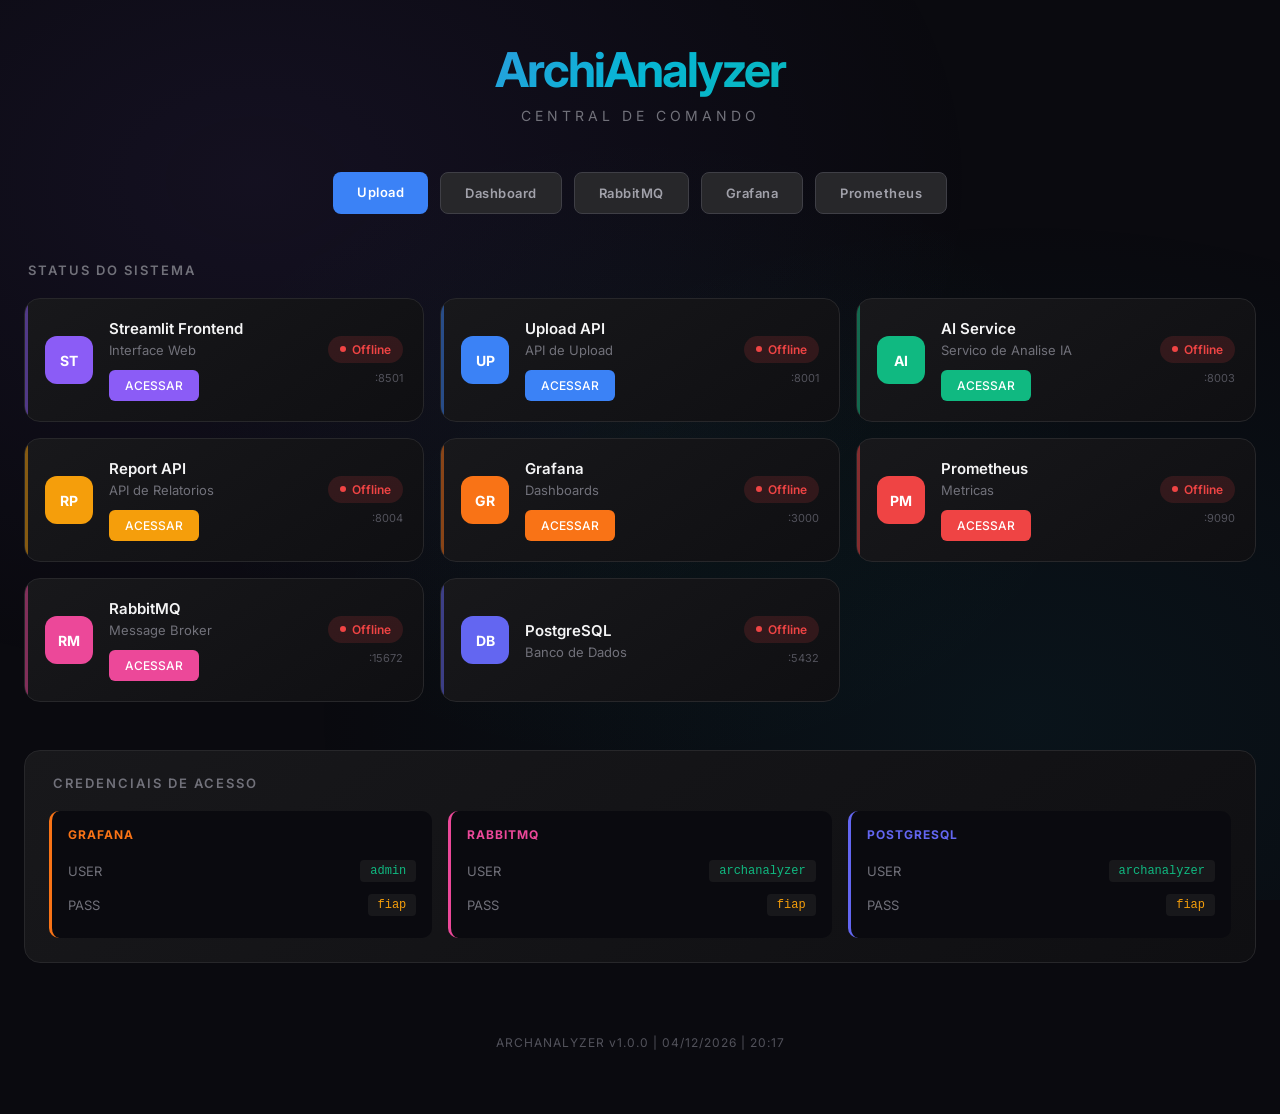
<file: index.html>
<!DOCTYPE html>
<html lang="pt-BR">
<head>
    <meta charset="UTF-8">
    <meta name="viewport" content="width=device-width, initial-scale=1.0">
    <title>ArchiAnalyzer - Central de Comando</title>
    <link href="https://fonts.googleapis.com/css2?family=Inter:wght@300;400;500;600;700&display=swap" rel="stylesheet">
    <style>
        * {
            margin: 0;
            padding: 0;
            box-sizing: border-box;
        }

        body {
            font-family: 'Inter', -apple-system, BlinkMacSystemFont, sans-serif;
            background: #0a0a0f;
            color: #e4e4e7;
            min-height: 100vh;
            overflow-x: hidden;
        }

        /* Animated background */
        .bg-gradient {
            position: fixed;
            top: 0;
            left: 0;
            width: 100%;
            height: 100%;
            background: 
                radial-gradient(ellipse at 20% 20%, rgba(139, 92, 246, 0.08) 0%, transparent 50%),
                radial-gradient(ellipse at 80% 80%, rgba(6, 182, 212, 0.06) 0%, transparent 50%),
                radial-gradient(ellipse at 50% 50%, rgba(16, 185, 129, 0.04) 0%, transparent 50%);
            pointer-events: none;
            z-index: 0;
        }

        .container {
            position: relative;
            z-index: 1;
            max-width: 1400px;
            margin: 0 auto;
            padding: 40px 24px;
        }

        /* Header */
        .header {
            text-align: center;
            margin-bottom: 48px;
        }

        .logo {
            font-size: 48px;
            font-weight: 700;
            letter-spacing: -2px;
            background: linear-gradient(135deg, #8b5cf6 0%, #06b6d4 50%, #10b981 100%);
            -webkit-background-clip: text;
            -webkit-text-fill-color: transparent;
            background-clip: text;
            margin-bottom: 8px;
        }

        .subtitle {
            font-size: 14px;
            letter-spacing: 4px;
            color: #71717a;
            text-transform: uppercase;
        }

        /* Quick Actions */
        .quick-actions {
            display: flex;
            justify-content: center;
            gap: 12px;
            margin-bottom: 48px;
            flex-wrap: wrap;
        }

        .btn {
            padding: 12px 24px;
            border-radius: 8px;
            font-weight: 600;
            font-size: 13px;
            letter-spacing: 0.5px;
            text-decoration: none;
            transition: all 0.2s ease;
            border: none;
            cursor: pointer;
        }

        .btn-primary {
            background: #3b82f6;
            color: white;
        }

        .btn-primary:hover {
            background: #2563eb;
            transform: translateY(-2px);
        }

        .btn-secondary {
            background: #27272a;
            color: #a1a1aa;
            border: 1px solid #3f3f46;
        }

        .btn-secondary:hover {
            background: #3f3f46;
            color: #e4e4e7;
            transform: translateY(-2px);
        }

        /* Section Title */
        .section-title {
            font-size: 13px;
            font-weight: 600;
            letter-spacing: 2px;
            color: #71717a;
            text-transform: uppercase;
            margin-bottom: 20px;
            padding-left: 4px;
        }

        /* Services Grid */
        .services-grid {
            display: grid;
            grid-template-columns: repeat(auto-fit, minmax(320px, 1fr));
            gap: 16px;
            margin-bottom: 48px;
        }

        .service-card {
            background: linear-gradient(145deg, #18181b 0%, #0f0f12 100%);
            border: 1px solid #27272a;
            border-radius: 16px;
            padding: 20px;
            display: flex;
            align-items: center;
            gap: 16px;
            transition: all 0.3s ease;
            position: relative;
            overflow: hidden;
        }

        .service-card::before {
            content: '';
            position: absolute;
            top: 0;
            left: 0;
            width: 3px;
            height: 100%;
            background: var(--accent-color);
            opacity: 0.5;
        }

        .service-card:hover {
            border-color: var(--accent-color);
            transform: translateY(-2px);
        }

        .service-card:hover::before {
            opacity: 1;
        }

        .service-card .icon {
            width: 48px;
            height: 48px;
            border-radius: 12px;
            display: flex;
            align-items: center;
            justify-content: center;
            font-weight: 700;
            font-size: 14px;
            background: var(--accent-color);
            color: white;
            flex-shrink: 0;
        }

        .service-card .info {
            flex: 1;
        }

        .service-card .name {
            font-size: 15px;
            font-weight: 600;
            color: #f4f4f5;
            margin-bottom: 4px;
        }

        .service-card .desc {
            font-size: 13px;
            color: #71717a;
        }

        .service-card .status {
            text-align: right;
        }

        .status-badge {
            display: inline-flex;
            align-items: center;
            gap: 6px;
            padding: 6px 12px;
            border-radius: 20px;
            font-size: 12px;
            font-weight: 600;
        }

        .status-badge .dot {
            width: 6px;
            height: 6px;
            border-radius: 50%;
        }

        .status-badge.online {
            background: rgba(16, 185, 129, 0.15);
            color: #10b981;
        }

        .status-badge.online .dot {
            background: #10b981;
            box-shadow: 0 0 8px #10b981;
        }

        .status-badge.offline {
            background: rgba(239, 68, 68, 0.15);
            color: #ef4444;
        }

        .status-badge.offline .dot {
            background: #ef4444;
        }

        .service-card .port {
            font-size: 11px;
            color: #52525b;
            margin-top: 8px;
        }

        .service-card .btn-access {
            margin-top: 12px;
            display: inline-block;
            padding: 8px 16px;
            background: var(--accent-color);
            color: white;
            border-radius: 6px;
            font-size: 12px;
            font-weight: 500;
            text-decoration: none;
            transition: all 0.2s ease;
        }

        .service-card .btn-access:hover {
            opacity: 0.9;
            transform: translateY(-1px);
        }

        /* Credentials Section */
        .credentials-section {
            background: linear-gradient(145deg, #18181b 0%, #0f0f12 100%);
            border: 1px solid #27272a;
            border-radius: 16px;
            padding: 24px;
            margin-bottom: 48px;
        }

        .credentials-grid {
            display: grid;
            grid-template-columns: repeat(auto-fit, minmax(260px, 1fr));
            gap: 16px;
            margin-top: 16px;
        }

        .credential-card {
            background: #0a0a0f;
            border-radius: 10px;
            padding: 16px;
            border-left: 3px solid var(--accent-color);
        }

        .credential-card .service-name {
            font-size: 12px;
            font-weight: 700;
            letter-spacing: 1px;
            color: var(--accent-color);
            margin-bottom: 12px;
        }

        .credential-item {
            display: flex;
            justify-content: space-between;
            align-items: center;
            padding: 6px 0;
            font-size: 13px;
        }

        .credential-item .label {
            color: #71717a;
        }

        .credential-item code {
            background: #18181b;
            padding: 4px 10px;
            border-radius: 4px;
            font-family: 'SF Mono', Monaco, monospace;
            font-size: 12px;
        }

        .credential-item code.user {
            color: #10b981;
        }

        .credential-item code.pass {
            color: #f59e0b;
        }

        /* Footer */
        .footer {
            text-align: center;
            padding: 24px 0;
            color: #52525b;
            font-size: 12px;
            letter-spacing: 1px;
        }

        /* Loading Animation */
        @keyframes pulse {
            0%, 100% { opacity: 1; }
            50% { opacity: 0.5; }
        }

        .loading {
            animation: pulse 1.5s infinite;
        }

        /* Responsive */
        @media (max-width: 768px) {
            .logo {
                font-size: 36px;
            }

            .quick-actions {
                flex-direction: column;
                align-items: center;
            }

            .btn {
                width: 100%;
                max-width: 300px;
                text-align: center;
            }

            .services-grid {
                grid-template-columns: 1fr;
            }
        }
    </style>
</head>
<body>
    <div class="bg-gradient"></div>
    
    <div class="container">
        <!-- Header -->
        <header class="header">
            <h1 class="logo">ArchiAnalyzer</h1>
            <p class="subtitle">Central de Comando</p>
        </header>

        <!-- Quick Actions -->
        <div class="quick-actions">
            <a href="http://localhost:8501" class="btn btn-primary">Upload</a>
            <a href="http://localhost:8501/dashboard" class="btn btn-secondary">Dashboard</a>
            <a href="http://localhost:15672" target="_blank" class="btn btn-secondary">RabbitMQ</a>
            <a href="http://localhost:3000" target="_blank" class="btn btn-secondary">Grafana</a>
            <a href="http://localhost:9090" target="_blank" class="btn btn-secondary">Prometheus</a>
        </div>

        <!-- Services Status -->
        <h2 class="section-title">Status do Sistema</h2>
        <div class="services-grid" id="services-grid">
            <!-- Services will be loaded dynamically -->
        </div>

        <!-- Credentials -->
        <div class="credentials-section">
            <h2 class="section-title">Credenciais de Acesso</h2>
            <div class="credentials-grid">
                <div class="credential-card" style="--accent-color: #f97316;">
                    <div class="service-name">GRAFANA</div>
                    <div class="credential-item">
                        <span class="label">USER</span>
                        <code class="user">admin</code>
                    </div>
                    <div class="credential-item">
                        <span class="label">PASS</span>
                        <code class="pass">fiap</code>
                    </div>
                </div>
                <div class="credential-card" style="--accent-color: #ec4899;">
                    <div class="service-name">RABBITMQ</div>
                    <div class="credential-item">
                        <span class="label">USER</span>
                        <code class="user">archanalyzer</code>
                    </div>
                    <div class="credential-item">
                        <span class="label">PASS</span>
                        <code class="pass">fiap</code>
                    </div>
                </div>
                <div class="credential-card" style="--accent-color: #6366f1;">
                    <div class="service-name">POSTGRESQL</div>
                    <div class="credential-item">
                        <span class="label">USER</span>
                        <code class="user">archanalyzer</code>
                    </div>
                    <div class="credential-item">
                        <span class="label">PASS</span>
                        <code class="pass">fiap</code>
                    </div>
                </div>
            </div>
        </div>

        <!-- Footer -->
        <footer class="footer">
            <p>ARCHANALYZER v1.0.0 | <span id="datetime"></span></p>
        </footer>
    </div>

    <script>
        const services = [
            { name: 'Streamlit Frontend', desc: 'Interface Web', port: 8501, color: '#8b5cf6', icon: 'ST', url: 'http://localhost:8501' },
            { name: 'Upload API', desc: 'API de Upload', port: 8001, color: '#3b82f6', icon: 'UP', url: 'http://localhost:8001/docs' },
            { name: 'AI Service', desc: 'Servico de Analise IA', port: 8003, color: '#10b981', icon: 'AI', url: 'http://localhost:8003/docs' },
            { name: 'Report API', desc: 'API de Relatorios', port: 8004, color: '#f59e0b', icon: 'RP', url: 'http://localhost:8004/docs' },
            { name: 'Grafana', desc: 'Dashboards', port: 3000, color: '#f97316', icon: 'GR', url: 'http://localhost:3000' },
            { name: 'Prometheus', desc: 'Metricas', port: 9090, color: '#ef4444', icon: 'PM', url: 'http://localhost:9090' },
            { name: 'RabbitMQ', desc: 'Message Broker', port: 15672, color: '#ec4899', icon: 'RM', url: 'http://localhost:15672' },
            { name: 'PostgreSQL', desc: 'Banco de Dados', port: 5432, color: '#6366f1', icon: 'DB', url: null },
        ];

        async function checkService(port) {
            return new Promise((resolve) => {
                const start = Date.now();
                const xhr = new XMLHttpRequest();
                xhr.open('GET', `http://localhost:${port}`, true);
                xhr.timeout = 2000;
                
                xhr.onload = () => resolve(true);
                xhr.onerror = () => resolve(false);
                xhr.ontimeout = () => resolve(false);
                
                xhr.send();
                
                setTimeout(() => resolve(false), 2000);
            });
        }

        async function loadServices() {
            const grid = document.getElementById('services-grid');
            
            for (const service of services) {
                const isOnline = await checkService(service.port);
                
                const card = document.createElement('div');
                card.className = 'service-card';
                card.style.setProperty('--accent-color', service.color);
                
                let btnHtml = '';
                if (service.url) {
                    btnHtml = `<a href="${service.url}" target="_blank" class="btn-access">ACESSAR</a>`;
                }
                
                card.innerHTML = `
                    <div class="icon">${service.icon}</div>
                    <div class="info">
                        <div class="name">${service.name}</div>
                        <div class="desc">${service.desc}</div>
                        ${btnHtml}
                    </div>
                    <div class="status">
                        <div class="status-badge ${isOnline ? 'online' : 'offline'}">
                            <span class="dot"></span>
                            ${isOnline ? 'Online' : 'Offline'}
                        </div>
                        <div class="port">:${service.port}</div>
                    </div>
                `;
                
                grid.appendChild(card);
            }
        }

        function updateDateTime() {
            const now = new Date();
            const options = { 
                day: '2-digit', 
                month: '2-digit', 
                year: 'numeric',
                hour: '2-digit',
                minute: '2-digit'
            };
            document.getElementById('datetime').textContent = 
                now.toLocaleDateString('pt-BR', options).replace(',', ' |');
        }

        // Initialize
        loadServices();
        updateDateTime();
        setInterval(updateDateTime, 60000);
        
        // Refresh services every 15 seconds
        setInterval(() => {
            const grid = document.getElementById('services-grid');
            grid.innerHTML = '';
            loadServices();
        }, 15000);
    </script>
</body>
</html>
</file>
